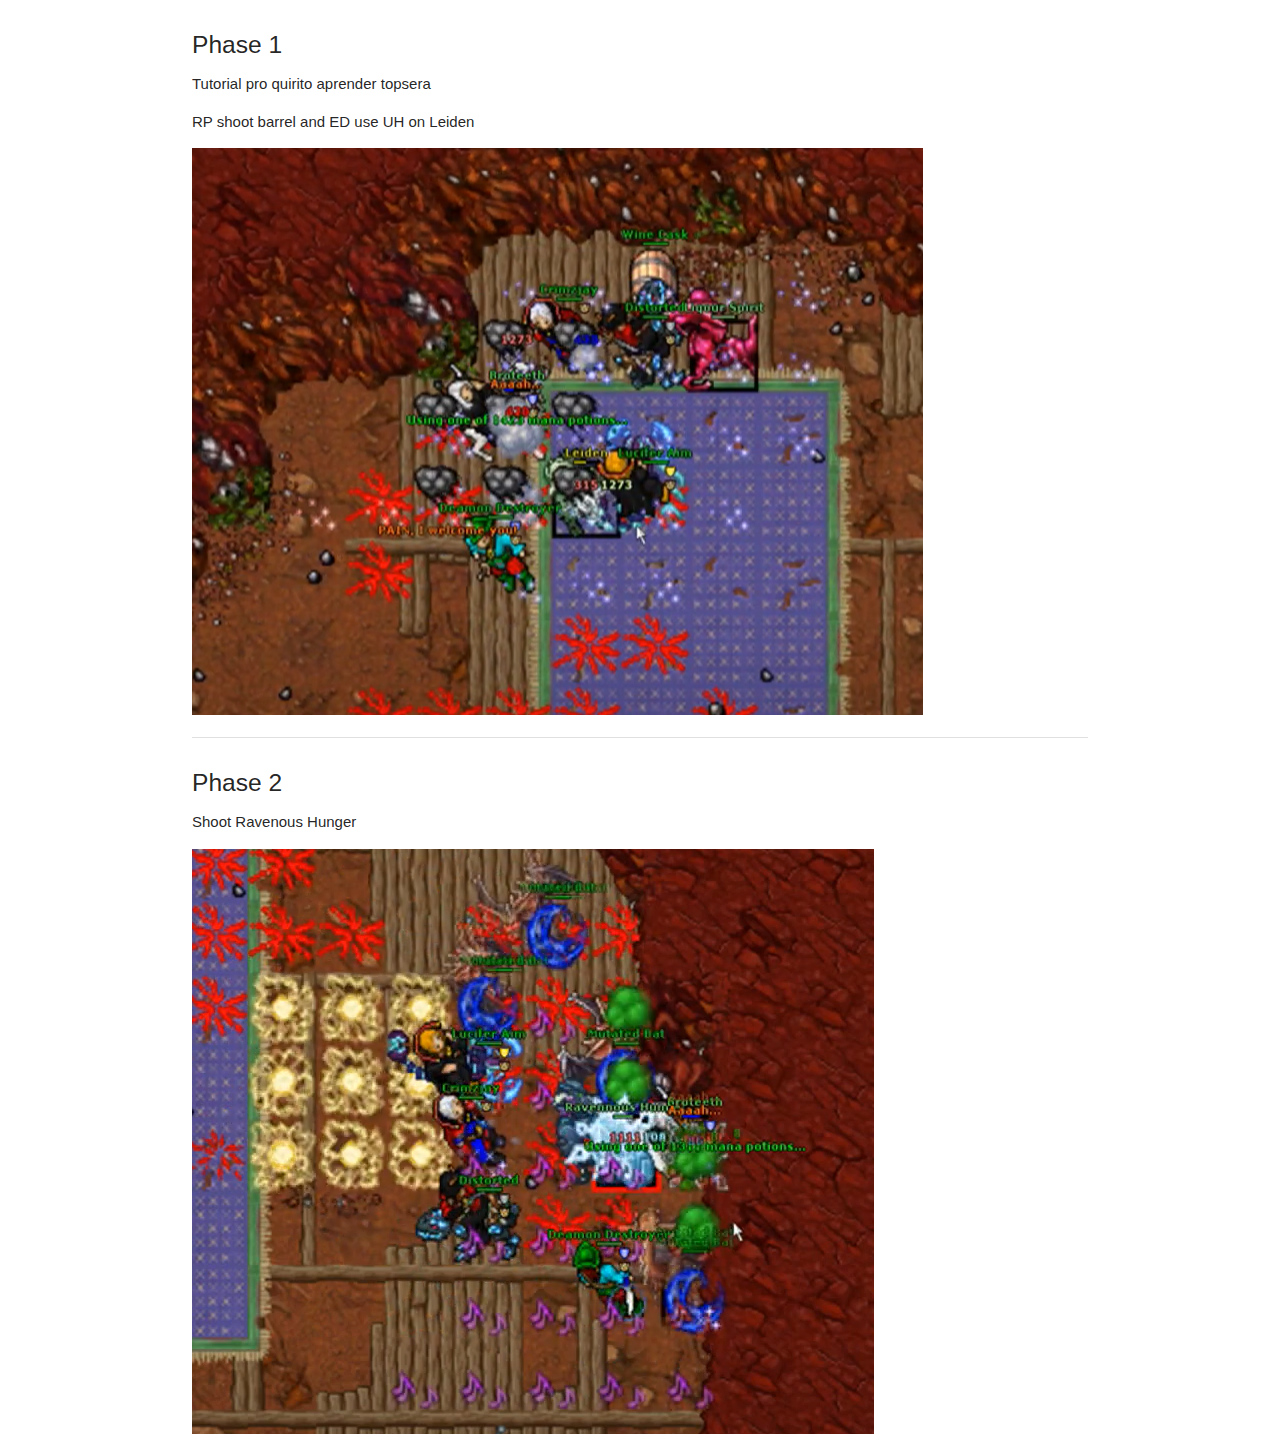
<file: leiden.html>
<!DOCTYPE html>
<html>
  <head>
    <!--Import Google Icon Font-->
    <link href="https://fonts.googleapis.com/icon?family=Material+Icons" rel="stylesheet">
    <!--Import materialize.css-->
    <link type="text/css" rel="stylesheet" href="css/materialize.min.css"  media="screen,projection"/>

    <!--Let browser know website is optimized for mobile-->
    <meta name="viewport" content="width=device-width, initial-scale=1.0"/>
  </head>

  <body>

    <div class="container">
        <!-- <h1>Leiden</h1>
        <p>Cults of Tibia</p> -->
        <div class="section">
          <h5>Phase 1</h5>
          <p>Tutorial pro quirito aprender topsera</p>
          <p>RP shoot barrel and ED use UH on Leiden</p>
          <img class="responsive-img" src="images/leiden1.png">
        </div>
        <div class="divider"></div>
        <div class="section">
            <h5>Phase 2</h5>
            <p>Shoot Ravenous Hunger</p>
          <img class="responsive-img" src="images/leiden2.png">
        </div>
    </div>

    <!--JavaScript at end of body for optimized loading-->
    <script type="text/javascript" src="js/materialize.min.js"></script>
  </body>
</html>
</file>
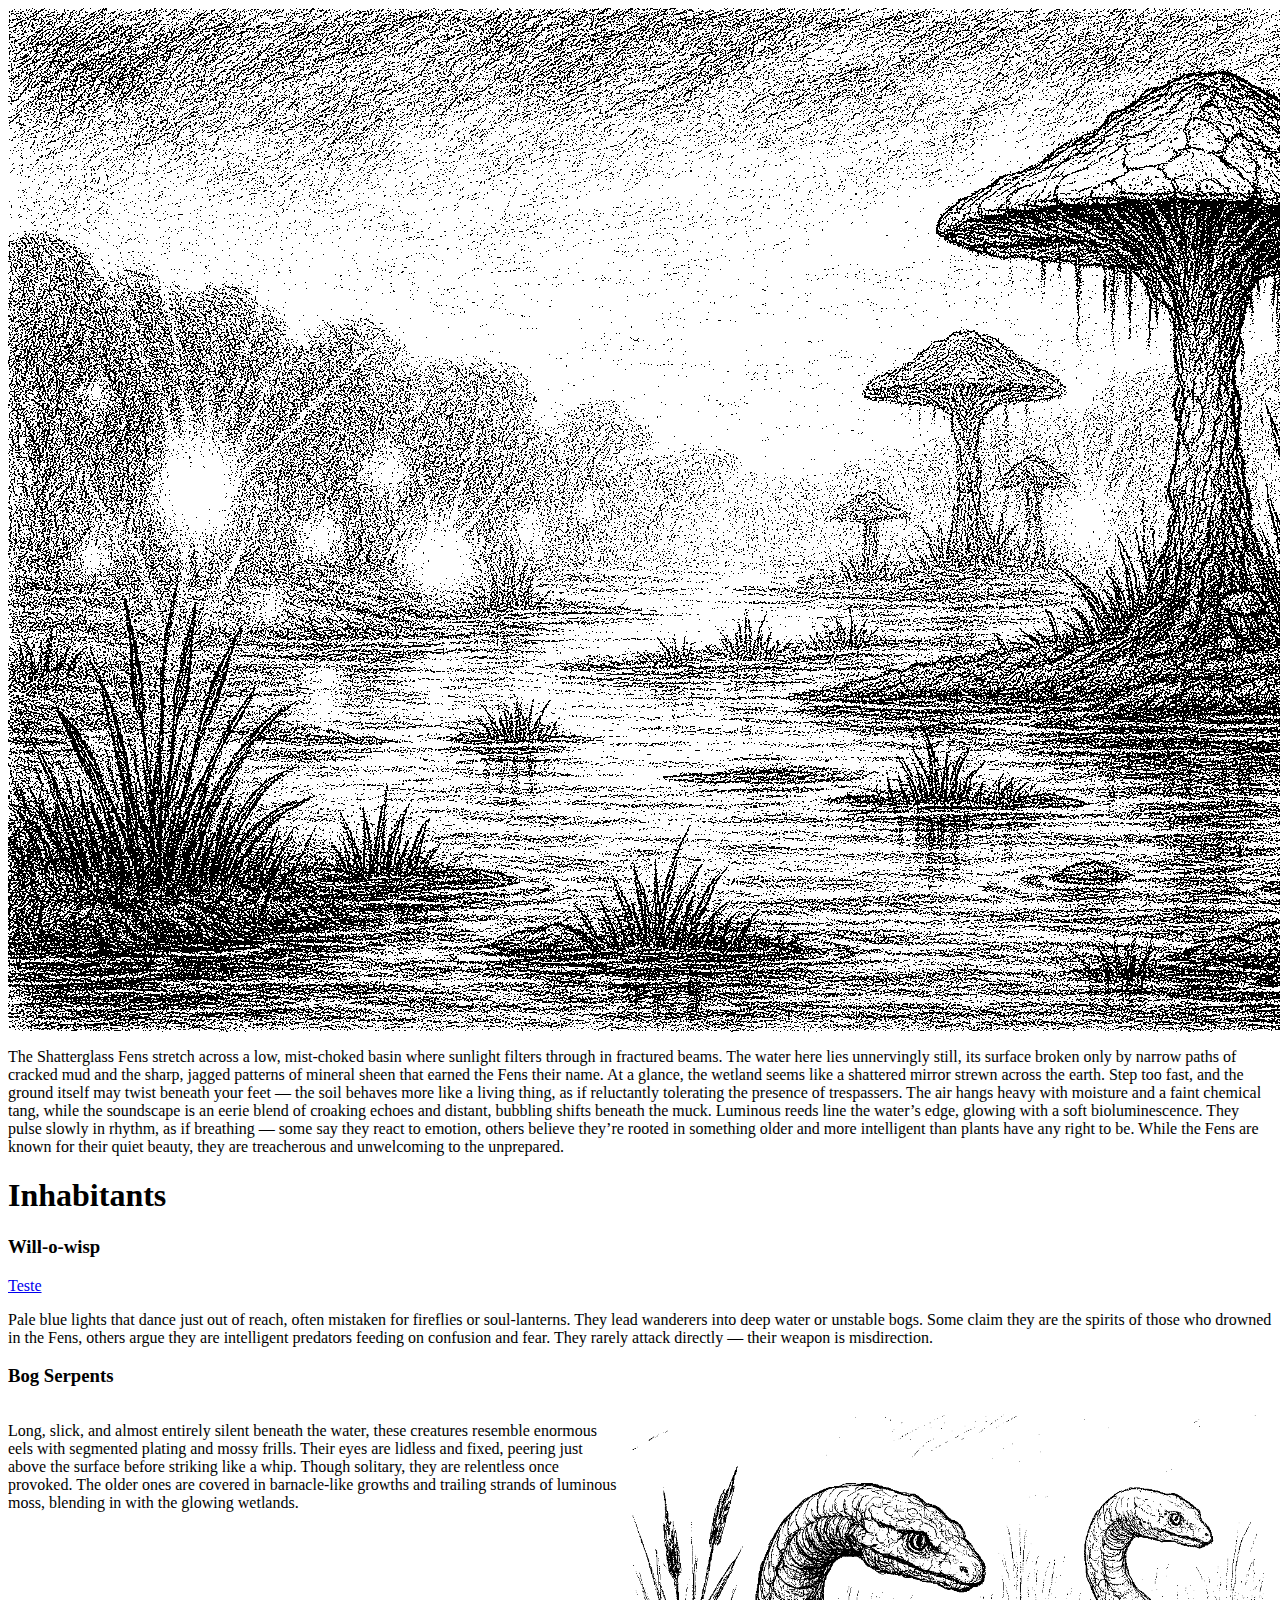
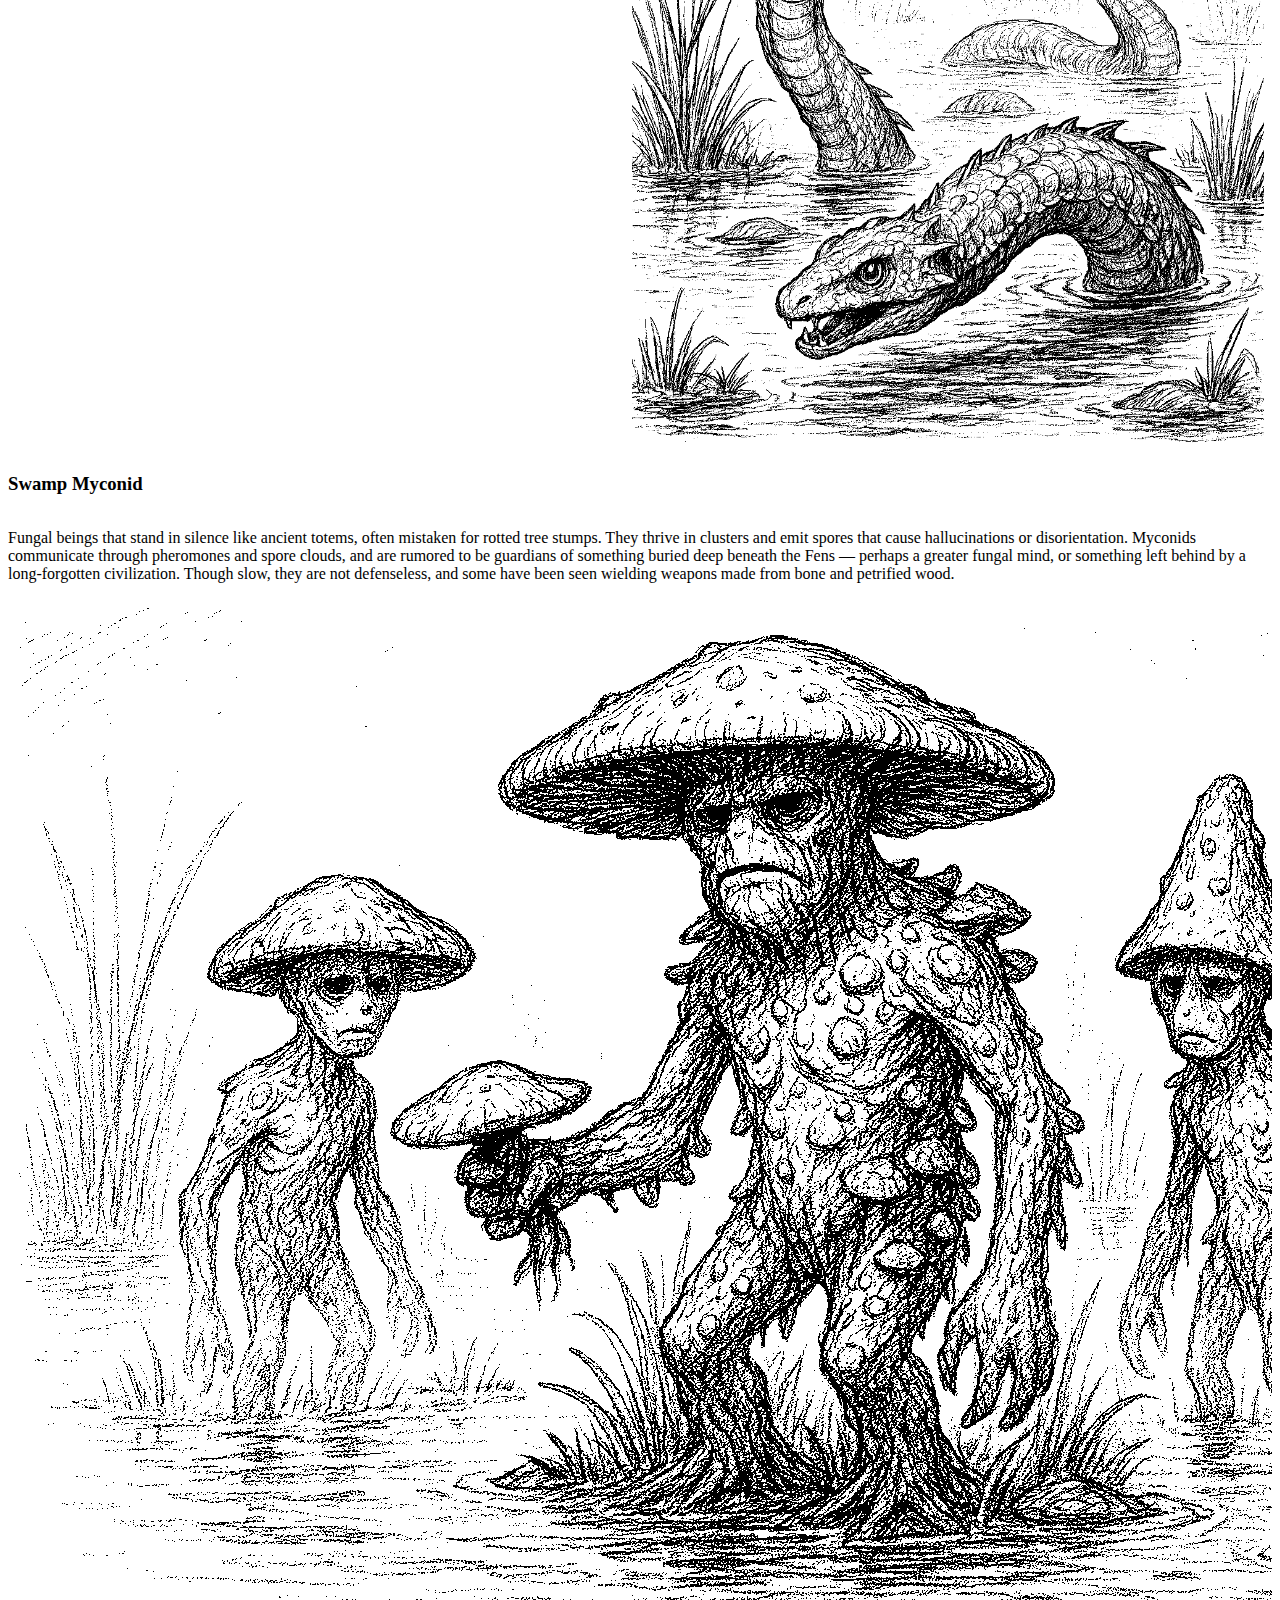
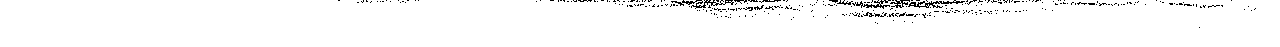
<file: docs/idle/locales/locale_0.html>
<html>
<meta name="viewport" content="width=device-width, initial-scale=1.0">
<meta name="color-scheme" content="light">

<head>
    <title>Shatterglass Fens</title>
    <link rel="stylesheet" href="https://alessandrolino.github.io/idle/styles/main.css" />
</head>

<body>
    <img src='https://alessandrolino.github.io/idle/images/shatterglasslr.png' />
    <p class="capital">The Shatterglass Fens stretch across a low, mist-choked basin where sunlight filters through in
        fractured beams.
        The
        water here lies unnervingly still, its surface broken only by narrow paths of cracked mud and the sharp, jagged
        patterns
        of mineral sheen that earned the Fens their name. At a glance, the wetland seems like a shattered mirror strewn
        across
        the earth. Step too fast, and the ground itself may twist beneath your feet — the soil behaves more like a
        living thing,
        as if reluctantly tolerating the presence of trespassers.

        The air hangs heavy with moisture and a faint chemical tang, while the soundscape is an eerie blend of croaking
        echoes
        and distant, bubbling shifts beneath the muck. Luminous reeds line the water’s edge, glowing with a soft
        bioluminescence. They pulse slowly in rhythm, as if breathing — some say they react to emotion, others believe
        they’re
        rooted in something older and more intelligent than plants have any right to be.

        While the Fens are known for their quiet beauty, they are treacherous and unwelcoming to the unprepared.</p>
    <h1>Inhabitants</h1>

    <h3>Will-o-wisp</h3>
    <a href="https://androidarts.com/">Teste</a>
    <p>
        Pale blue lights that dance just out of reach, often mistaken for fireflies or soul-lanterns. They lead
        wanderers into
        deep water or unstable bogs. Some claim they are the spirits of those who drowned in the Fens, others argue they
        are
        intelligent predators feeding on confusion and fear. They rarely attack directly — their weapon is misdirection.
    </p>

    <h3>Bog Serpents</h3>
    <div style="overflow: hidden;">
        <img src='https://alessandrolino.github.io/idle/images/serplr.png'
            style="float: right; width: 50%; margin: 8px;" />
        <p>
            Long, slick, and almost entirely silent beneath the water, these creatures resemble enormous eels with
            segmented plating
            and mossy frills. Their eyes are lidless and fixed, peering just above the surface before striking like a
            whip. Though
            solitary, they are relentless once provoked. The older ones are covered in barnacle-like growths and
            trailing strands of
            luminous moss, blending in with the glowing wetlands.
        </p>
    </div>

    <h3>Swamp Myconid</h3>
    <div style="overflow: hidden;">
        <p>
            Fungal beings that stand in silence like ancient totems, often mistaken for rotted tree stumps. They thrive
            in clusters
            and emit spores that cause hallucinations or disorientation. Myconids communicate through pheromones and
            spore clouds,
            and are rumored to be guardians of something buried deep beneath the Fens — perhaps a greater fungal mind,
            or something
            left behind by a long-forgotten civilization. Though slow, they are not defenseless, and some have been seen
            wielding
            weapons made from bone and petrified wood.
        </p>
        <img src='https://alessandrolino.github.io/idle/images/myconidlr.png' style="margin: 8px;" />
    </div>
</body>

</html>
</file>
